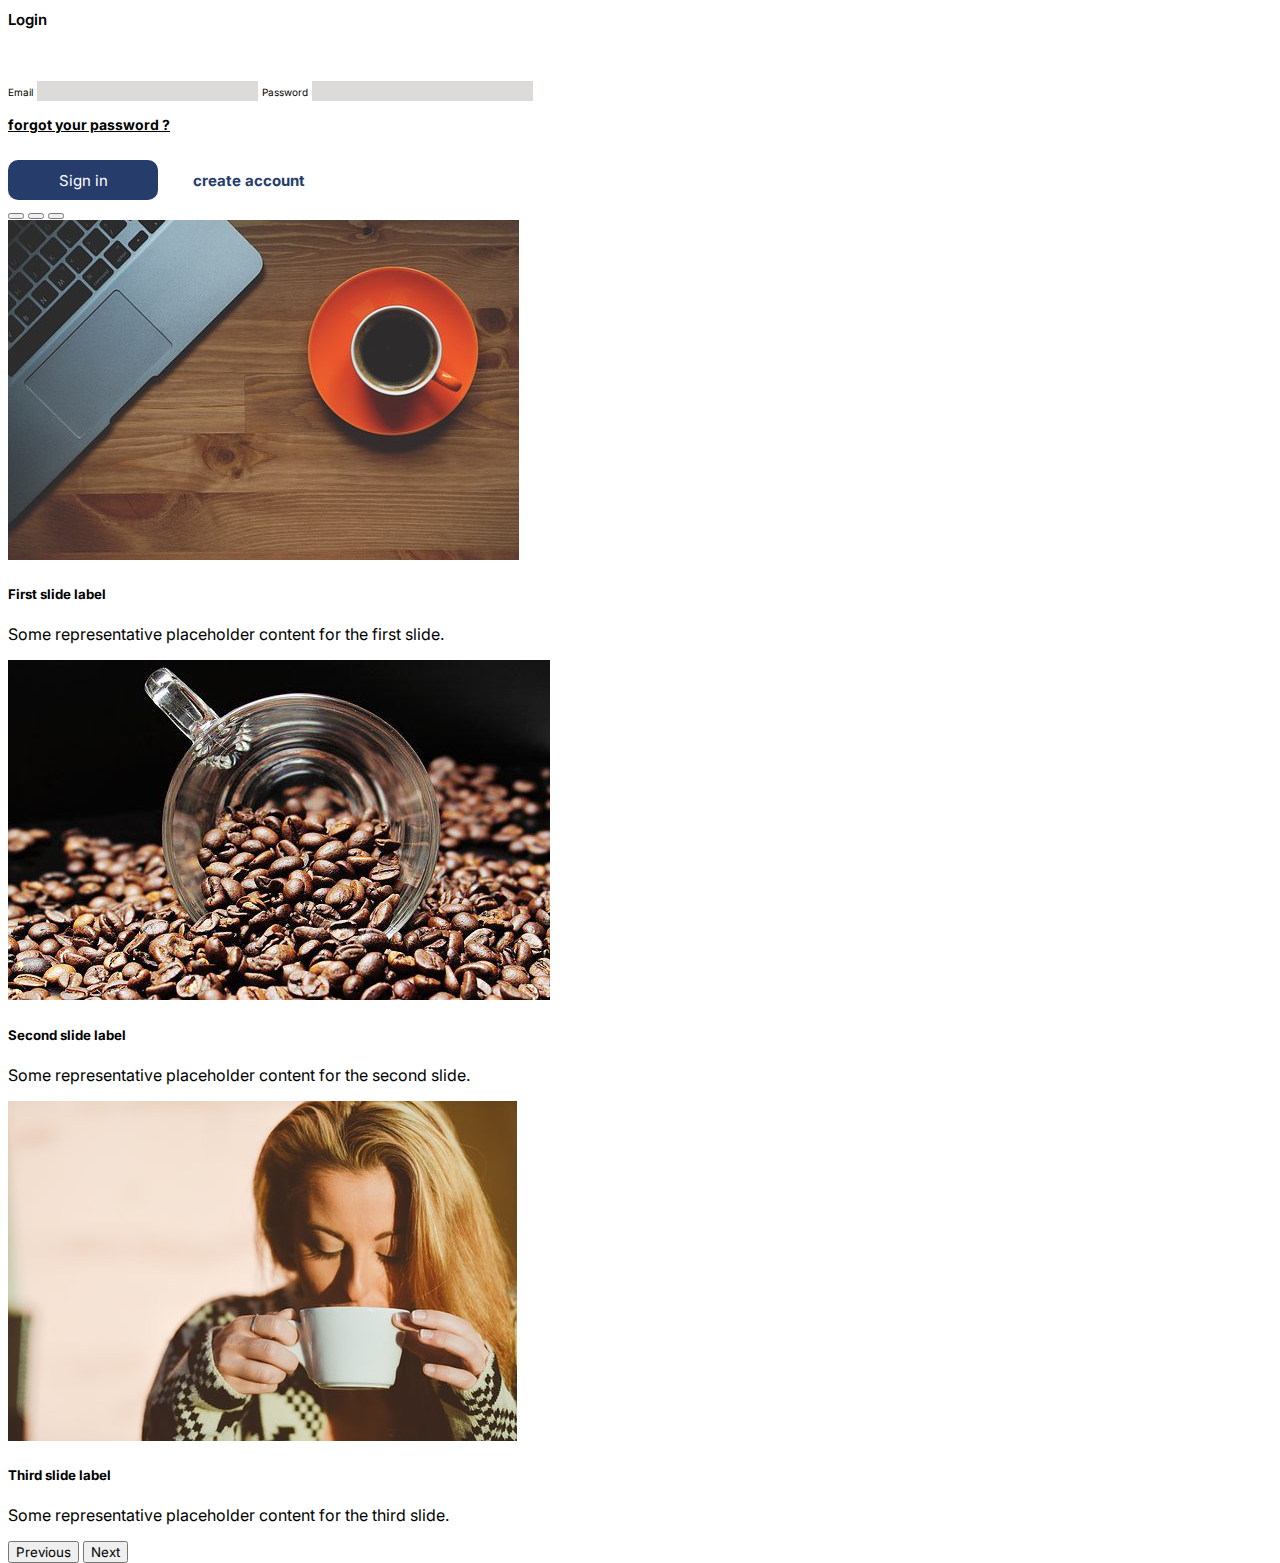
<file: index.html>
<!DOCTYPE html>
<html lang="en">
<head>
    <meta charset="UTF-8">
    <meta http-equiv="X-UA-Compatible" content="IE=edge">
    <meta name="viewport" content="width=device-width, initial-scale=1.0">
    <title>form login</title>
    <!-- CSS only -->
    <link href="https://cdn.jsdelivr.net/npm/bootstrap@5.2.2/dist/css/bootstrap.min.css" rel="stylesheet" integrity="sha384-Zenh87qX5JnK2Jl0vWa8Ck2rdkQ2Bzep5IDxbcnCeuOxjzrPF/et3URy9Bv1WTRi" crossorigin="anonymous">
    <!-- CSS font -->
    <link rel="preconnect" href="https://fonts.googleapis.com">
    <link rel="preconnect" href="https://fonts.gstatic.com" crossorigin>
    <link href="https://fonts.googleapis.com/css2?family=Inter&display=swap" rel="stylesheet">
    <!-- CSS  -->
    <link rel="stylesheet" href="style.css">
</head>
<body>
    <section class="login d-flex ">
            <div class="from-left w-50 h-100 ">
                <div class="row justify-content-center align-items-center h-100">
                    <div class="col-6">
                        <div class="header">
                            <h1 class="fw-bold">Login</h1>
                        </div>
                        <form action="register.php" method="POST">
                          <div class="login-from">
                            <label for="email" class="form-label fw-bold">Email</label>
                            <input type="email" class="form-control" id="email" name="email">
                            <label for="password" class="form-label fw-bold">Password</label>
                            <input type="password" class="form-control" id="password">
                            <a href="#" class="text-decoration-none text-end ">forgot your password ?</a>
                            <button class="singin">Sign in</button> <button class="los">create account</button>
                          </div>

                        </form>
                        
                    </div>
                    
                </div>
            </div>
            <div class="from-right w-50 h-100 ">
                <div id="carouselExampleCaptions" class="carousel slide" data-bs-ride="false">
                    <div class="carousel-indicators">
                      <button type="button" data-bs-target="#carouselExampleCaptions" data-bs-slide-to="0" class="active" aria-current="true" aria-label="Slide 1"></button>
                      <button type="button" data-bs-target="#carouselExampleCaptions" data-bs-slide-to="1" aria-label="Slide 2"></button>
                      <button type="button" data-bs-target="#carouselExampleCaptions" data-bs-slide-to="2" aria-label="Slide 3"></button>
                    </div>
                    <div class="carousel-inner">
                      <div class="carousel-item active">
                        <img src="coffee.jpg" class="d-block w-100 " alt="...">
                        <div class="carousel-caption d-none d-md-block">
                          <h5>First slide label</h5>
                          <p>Some representative placeholder content for the first slide.</p>
                        </div>
                      </div>
                      <div class="carousel-item">
                        <img src="biji kopi.jpg" class="d-block w-100 " alt="...">
                        <div class="carousel-caption d-none d-md-block">
                          <h5>Second slide label</h5>
                          <p>Some representative placeholder content for the second slide.</p>
                        </div>
                      </div>
                      <div class="carousel-item">
                        <img src="minum kopi.jpg" class="d-block w-100 " alt="...">
                        <div class="carousel-caption d-none d-md-block">
                          <h5>Third slide label</h5>
                          <p>Some representative placeholder content for the third slide.</p>
                        </div>
                      </div>
                    </div>
                    <button class="carousel-control-prev" type="button" data-bs-target="#carouselExampleCaptions" data-bs-slide="prev">
                      <span class="carousel-control-prev-icon" aria-hidden="true"></span>
                      <span class="visually-hidden">Previous</span>
                    </button>
                    <button class="carousel-control-next" type="button" data-bs-target="#carouselExampleCaptions" data-bs-slide="next">
                      <span class="carousel-control-next-icon" aria-hidden="true"></span>
                      <span class="visually-hidden">Next</span>
                    </button>
                  </div>

            </div>
    </section>
    








    <!-- JavaScript Bundle with Popper -->
<script src="https://cdn.jsdelivr.net/npm/bootstrap@5.2.2/dist/js/bootstrap.bundle.min.js" integrity="sha384-OERcA2EqjJCMA+/3y+gxIOqMEjwtxJY7qPCqsdltbNJuaOe923+mo//f6V8Qbsw3" crossorigin="anonymous"></script>
    
</body>
</html>
</file>
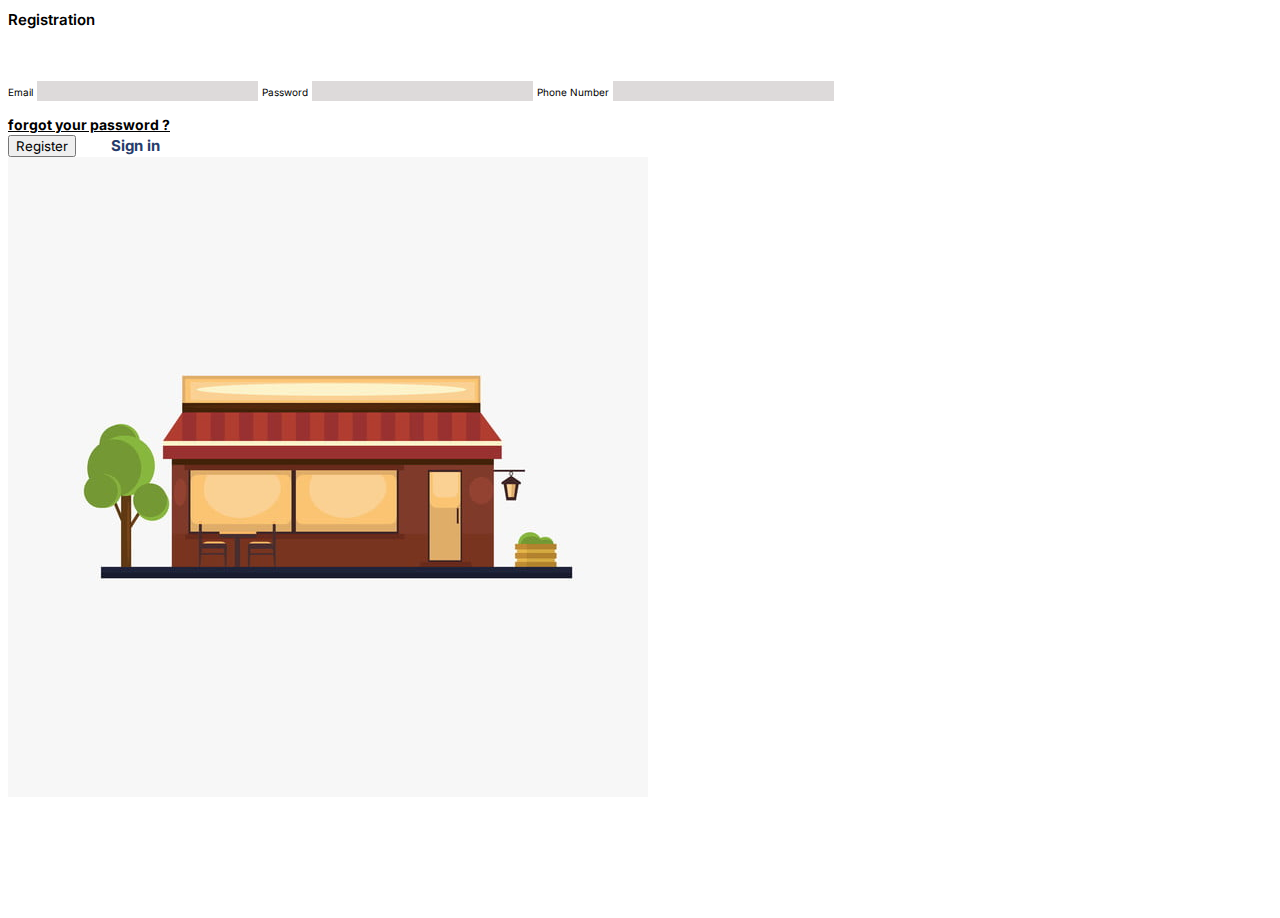
<file: register.html>
<!DOCTYPE html>
<html lang="en">
<head>
    <meta charset="UTF-8">
    <meta http-equiv="X-UA-Compatible" content="IE=edge">
    <meta name="viewport" content="width=device-width, initial-scale=1.0">
    <title>form login</title>
    <!-- CSS only -->
    <link href="https://cdn.jsdelivr.net/npm/bootstrap@5.2.2/dist/css/bootstrap.min.css" rel="stylesheet" integrity="sha384-Zenh87qX5JnK2Jl0vWa8Ck2rdkQ2Bzep5IDxbcnCeuOxjzrPF/et3URy9Bv1WTRi" crossorigin="anonymous">
    <!-- CSS font -->
    <link rel="preconnect" href="https://fonts.googleapis.com">
    <link rel="preconnect" href="https://fonts.gstatic.com" crossorigin>
    <link href="https://fonts.googleapis.com/css2?family=Inter&display=swap" rel="stylesheet">
    <!-- CSS  -->
    <link rel="stylesheet" href="style.css">
</head>
<body>
  <div>
    <section class="login d-flex ">
      <div class="from-left w-50 h-100 ">
          <div class="row justify-content-center align-items-center h-100">
              <div class="col-6">
                  <div class="header">
                      <h1 class="fw-bold">Registration</h1>
                  </div>
                  <div class="login-from">
                      <label for="email" class="form-label fw-bold">Email</label>
                      <input type="email" class="form-control" id="email">
                      <label for="password" class="form-label fw-bold">Password</label>
                      <input type="password" class="form-control" id="password">
                      <label for="phone" class="form-label fw-bold">Phone Number</label>
                      <input type="namber" class="form-control" id="phone">
                      <a href="#" class="text-decoration-none text-end ">forgot your password ?</a>
                      <button class="signin">Register</button> <button class="los">Sign in</button>
                    </div>
              </div>
              
          </div>
      </div>
      
        
        <div class="from-right w-50 h-100 ">
          <img src="toko.jpg" alt="">
             


      </div>
      
      </div>
</section>

  </div>
    

    <!-- JavaScript Bundle with Popper -->
<script src="https://cdn.jsdelivr.net/npm/bootstrap@5.2.2/dist/js/bootstrap.bundle.min.js" integrity="sha384-OERcA2EqjJCMA+/3y+gxIOqMEjwtxJY7qPCqsdltbNJuaOe923+mo//f6V8Qbsw3" crossorigin="anonymous"></script>
    
</body>
</html>
</file>
<file: style.css>
*{
    font-family: 'Inter', sans-serif;
}
.from-left .header h1{
    font-size: 15px;
    font-style: normal;
    font-weight: 600;
    line-height: 20px;
    color: black;
    margin-bottom: 50px;

}
.login{
    height: 100vh;
}
.login-from label{
    font-style: normal;
    font-weight: 400;
    font-size: 10px;
    line-height: 24px;
    color: black;
    margin-top: 25px;
}
.login-from input{
    background:rgb(221, 218, 218) ;
    border: 1px solid rgb(221, 218, 218);
    box-sizing:border-box;
}
.login-from a{
    display: block;
    margin-top: 10px;
    font-style: normal;
    font-weight: bold;
    font-size: 14px;
    line-height: 21px;
    color: #000000;
}
.login-from .singin{
    background: #263C6B;
    border: none;
    border-radius: 10px;
    font-size: 15px;
    height: 40px;
    width: 150px;
    margin-top: 25px;
    color: white;
    
}
.login-from .los{
    background: white;
    border: none;
    font-weight: 700;
    margin-left: 25px;
    font-size:15px;
    color: #263C6B;
}
</file>
